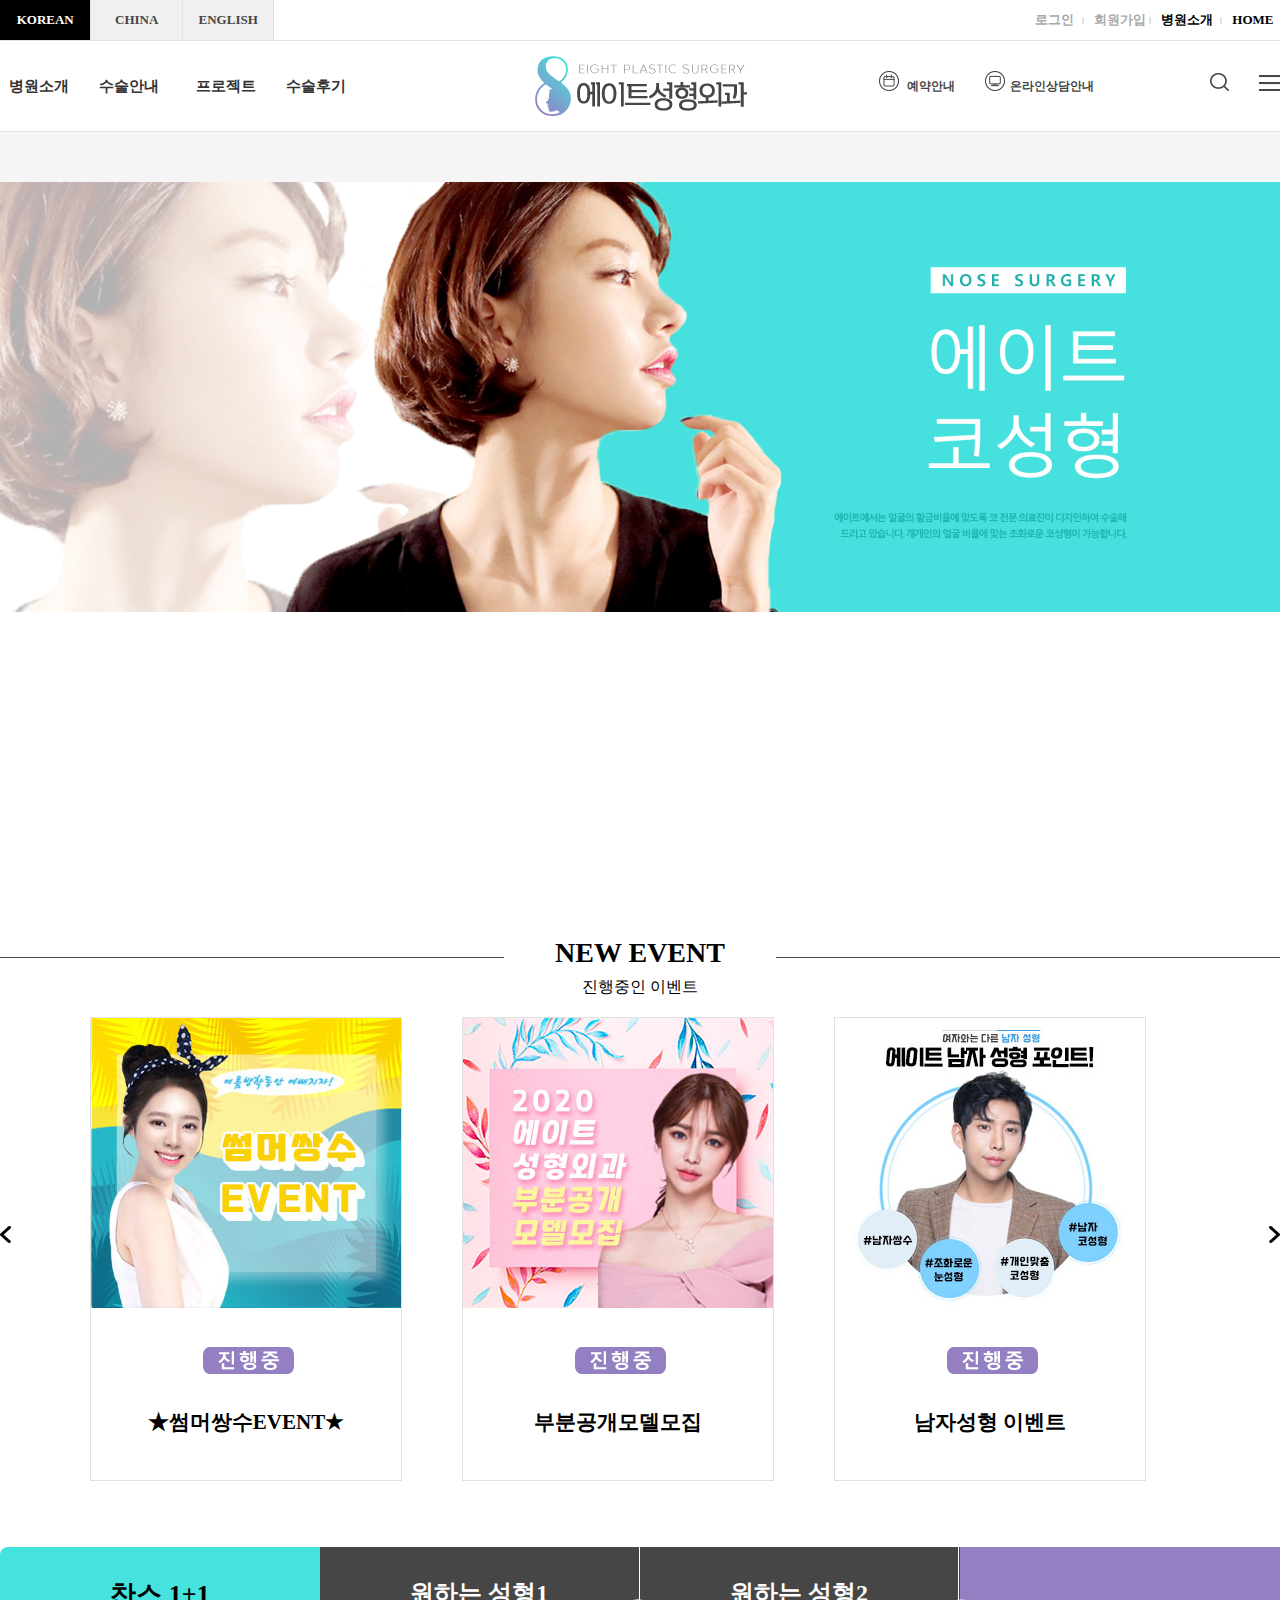
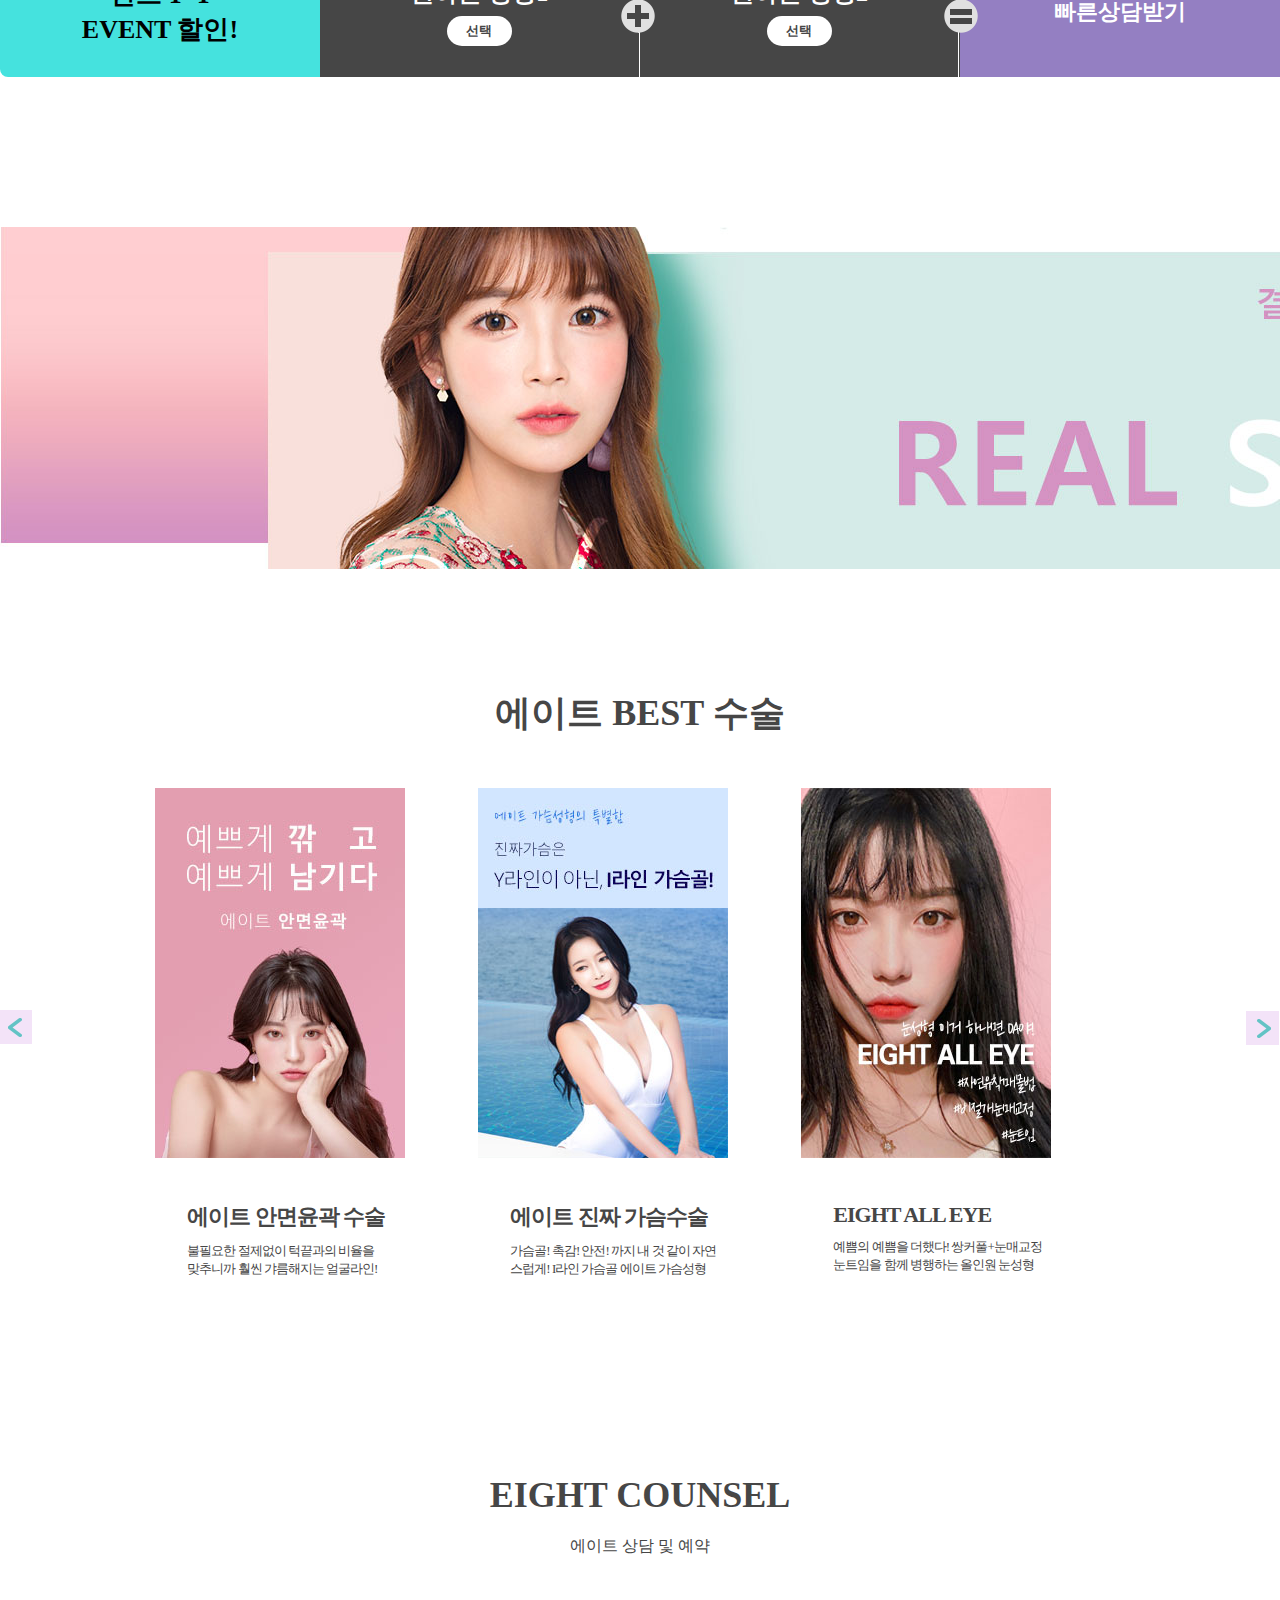
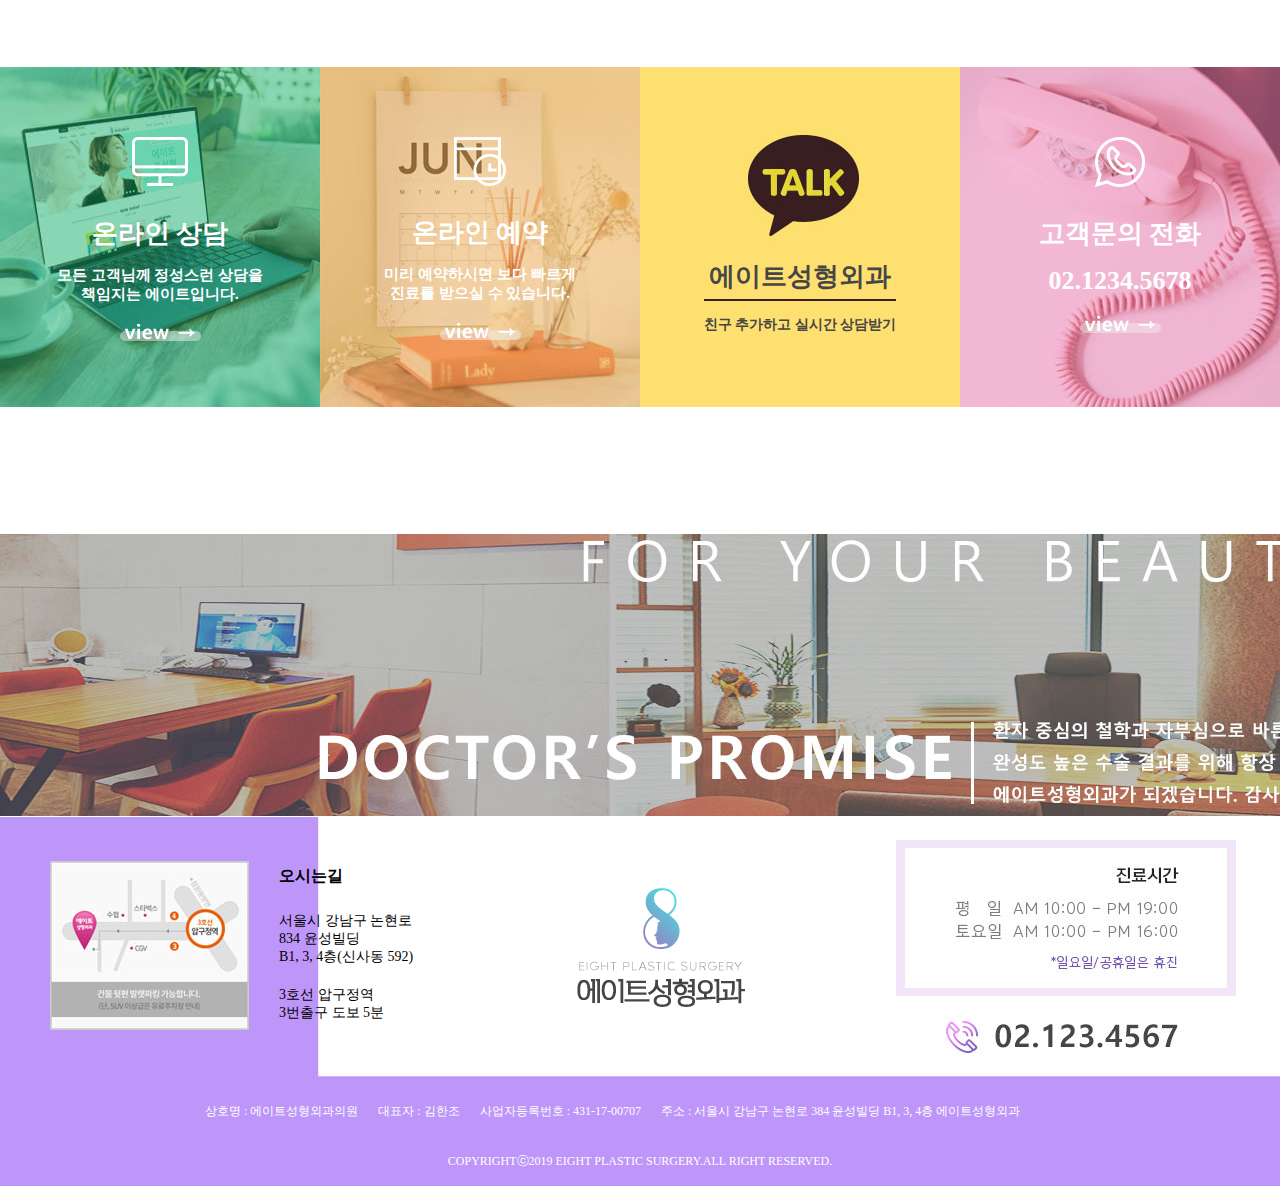
<file: index.html>
<!DOCTYPE html>
<html lang="en">
<head>
    <meta charset="UTF-8">
    <meta name="viewport" content="width=device-width, initial-scale=1.0">
    <title>에이트성형외과</title>
    <link href="css/style.css" type="text/css" rel="stylesheet">
    <script src="javascript/jquery-1.12.3.js" type="text/javascript"></script>

</head>
<body>
   <div id="warp">
       <header id="header">
            <div class="top_h">
                <div class="inner">
                    <ul class="s_menu">
                        <li><a class="no1" href="#">KOREAN</a></li>
                        <li><a href="#">CHINA</a></li>
                        <li><a href="#">ENGLISH</a></li>
                        <!-- :after으로 clear:both-->
                    </ul>
                    <ul class="s_menu2">
                        <select>
                            <option>KOREAN</option>
                            <option>CHINA</option>
                            <option>ENGLISH</option>
                        </select>
                    </ul>
                    <ul class="util">
                        <li>로그인</li>
                        <li>회원가입</li>
                        <li>병원소개</li>
                        <li>HOME</li>
                        <!-- :after으로 clear:both-->
                    </ul>
                    <ul class="util_2">
                        <li><a href="#">MY PAGE</a></li>
                    </ul>
                    <!-- :after으로 clear:both-->
                </div>
            </div>
            <div class="bottom_h">
                <div class="inner">
                    <ul class="menu">
                        <li>
                           <a href="sub.html">병원소개</a>
                            <div class="submenu">
                                <ul class="m1">
                                    <li><a href="#">병원소개</a></li>
                                </ul>
                            </div>
                        </li>
                        <li><a href="#">수술안내</a>
                            <div class="submenu">
                                <ul class="m2">
                                    <li><a href="#">눈성형</a></li>
                                    <li><a href="#">코성형</a></li>
                                    <li><a href="#">가슴성형</a></li>
                                    <li><a href="#">안면윤곽</a></li>
                                    <li><a href="#">바디라인</a></li>
                                    <li><a href="#">쁘띠성형</a></li>
                                </ul>
                            </div>
                        </li>
                        <li><a href="#">프로젝트</a>
                            <div class="submenu">
                                <ul class="m3">
                                    <li><a href="#">이벤트</a></li>
                                    <li><a href="#">프로젝트</a></li>
                                </ul>
                            </div>
                        </li>
                        <li><a href="#">수술후기</a>
                            <div class="submenu">
                                <ul class="m4">
                                    <li><a href="#">Reviwe</a></li>
                                    <li><a href="#">수술후기</a></li>
                                </ul>
                            </div>
                        </li>
                        <!-- :after으로 clear:both-->
                    </ul>
                    
                    <div class="menu_list">
                       <img src="images/sub_icon04.png" alt="메뉴목록">
                    </div>
                    <div class="logo">
                       <a href="index.html"> <img src="images/logo_1.png" alt="로고"></a>
                    </div>
                    <div class="sub_m">
                        <ul class="side">
                            <li><i><img src="images/sub_icon01.png" alt="예약안내"></i>
                                예약안내</li>
                            <li><i><img src="images/sub_icon02.png" alt="상담안내"></i>온라인상담안내</li>
                        </ul>
                        <div class="search">
                            <img src="images/sub_icon03.png" alt="검색">
                        </div>
                        <div class="m_menu">
                            <img src="images/sub_icon04.png" alt="메뉴">
                        </div>
                        <!-- :after으로 clear:both-->
                    </div>
                </div>
            </div>
        </header>
        
        <div class="m_inner">
            <!--<span>병원소개</span>-->
        </div>
        
        <article id="main_img">
            <img src="images/mainimg_1.jpg" alt="">
            <img src="images/mainimg_2.jpg" alt="">
            <img src="images/mainimg_3.jpg" alt="">
        </article>
        
        <main id="contenes">
            <section class="event">
                <h1 class="hidden">새로운이벤트</h1>
                
                <div class="event_t">
                    <h2>NEW EVENT</h2>
                    <p>진행중인 이벤트</p>
               <!-- :before으로 position:absolute으로-->
                </div>
                
                <div class="event_s">
                    <div class="btn_l">
                        <a href="#"><img src="images/left_btn.png" alt="왼쪽이전"></a>
                    </div>
                    <div class="event_l">
                        <div class="slide">
                            <a href="#"><img src="images/event_01.jpg" alt="1번"></a>
                            <i><img src="images/icon_ing.png" alt="진행중"></i>
                            <h4>★썸머쌍수EVENT★</h4>
                        </div>
                        <div class="slide">
                            <a href="#"><img src="images/event_02.jpg" alt="2번"></a>
                            <i><img src="images/icon_ing.png" alt="진행중"></i>
                            <h4>부분공개모델모집</h4>
                        </div>
                        <div class="slide">
                            <a href="#"><img src="images/event_03.jpg" alt="3번"></a>
                            <i><img src="images/icon_ing.png" alt="진행중"></i>
                            <h4>남자성형 이벤트</h4>
                        </div>
                    </div>
                    <div class="btn_r">
                        <a href="#"><img src="images/right_btn.png" alt="오른쪽다음"></a>
                    </div>
                </div>
                
                <div class="event_b">
                    <div class="box1"><p class="window_p">찬스 1+1<br>EVENT 할인!</p>
                    <p class="mobile_p">찬스 1+1 EVENT 할인!</p></div>
                    <div class="box2">
                       <dl>
                           <dt>원하는 성형1</dt>
                           <dd>
                              <div class="btn">선택</div>
                           </dd>
                       </dl>
                       <i class="plus">
                           <img src="images/icon_plus.png" alt="플러스">
                       </i>
                       <dl class="lastchild">
                           <dt>원하는 성형2</dt>
                           <dd>
                               <div class="btn_2">선택</div>
                           </dd>
                       </dl>
                       <i class="sum">
                           <img src="images/icon_same.png" alt="=">
                       </i>
                    </div>
                    <div class="box_btn">빠른상담받기</div>
                </div>
            </section>
            
            <section class="banner">
                <h1 class="hidden">배너</h1>
            </section>
            
            <section class="best">
                <h1 class="hidden">인기수술</h1>
                
                <h2>에이트 BEST 수술</h2>
                
                <div class="best_l">
                    <div class="btn_l">
                        <a href="#"><img src="images/btn_left.png" alt="이전"></a>
                    </div>
                    <div class="best_s">
                        <div class="slide">
                            <a href="#"><img src="images/best_01.jpg" alt="1번"></a>
                            <h4>에이트 안면윤곽 수술</h4>
                            <p>불필요한 절제없이 턱끝과의 비율을<br>
                            맞추니까 훨씬 갸름해지는 얼굴라인!</p>
                        </div>
                        <div class="slide">
                            <a href="#"><img src="images/best_02.jpg" alt="2번"></a>
                            <h4>에이트 진짜 가슴수술</h4>
                            <p>가슴골! 촉감! 안전! 까지 내 것 같이 자연<br>
                            스럽게! I라인 가슴골 에이트 가슴성형</p>
                        </div>
                        <div class="slide">
                            <a href="#"><img src="images/best_03.jpg" alt="3번"></a>
                            <h4>EIGHT ALL EYE</h4>
                            <p>예쁨의 예쁨을 더했다! 쌍커풀+눈매교정<br>
                            눈트임을 함께 병행하는 올인원 눈성형</p>
                        </div>
                    </div>
                    <div class="btn_r">
                        <a href="#"><img src="images/btn_right.png" alt="다음"></a>
                    </div>
                </div>
            </section>
            
            <section class="counsel">
                <h1 class="hidden">상담및예약</h1>
                
                <h2>EIGHT COUNSEL</h2>
                <p>에이트 상담 및 예약</p>
                <div class="list">
                    <div class="list_1">
                        <i class="icon"><img src="images/f_icon1.png" alt="온라인상담"></i>
                        <h4>온라인 상담</h4>
                        <p>모든 고객님께 정성스런 상담을<br>책임지는 에이트입니다.</p>
                        <i class="viwe"><a href="#"><img src="images/f_icon2.png" alt="viwe"></a></i>
                    </div>
                    <div class="list_2">
                        <i class="icon"><img src="images/f_icon3.png" alt="온라인예약"></i>
                        <h4>온라인 예약</h4>
                        <p>미리 예약하시면 보다 빠르게<br>진료를 받으실 수 있습니다.</p>
                        <i class="viwe"><a href="#"><img src="images/f_icon2.png" alt="viwe"></a></i>
                    </div>
                    <div class="list_3">
                        <h4><a href="#">에이트성형외과</a></h4>
                        <div class="line"></div>
                        <p><a href="#">친구 추가하고 실시간 상담받기</a></p>
                    </div>
                    <div class="list_4">
                        <i class="icon"><img src="images/f_icon4.png" alt="문의전화"></i>
                        <h4>고객문의 전화</h4>
                        <p>02.1234.5678</p>
                        <i class="viwe"><a href="#"><img src="images/f_icon2.png" alt="viwe"></a></i>
                    </div>
                </div> 
            </section>
            
            <section class="promise">
                <h1 class="hidden">병원소개배너</h1>
            </section>
        </main>
        
        <footer id="footer">
            <div class="f_inner">
                <div class="footer_l">
                    <img src="images/f_nav.jpg" alt="지도">
                    <ul>
                        <li class="no1">오시는길</li>
                        <li class="no2">서울시 강남구 논현로<br>834 윤성빌딩
                        <br>B1, 3, 4층(신사동 592)</li>
                        <li class="no3">3호선 압구정역<br>3번출구 도보 5분</li>
                    </ul>
                </div>
                <div class="footer_c">
                    <a href="index.html"><img src="images/f_logo.png" alt="로고"></a>
                </div>
                <div class="footer_r">
                    <img src="images/time.jpg" alt="진료시간">
                </div>
            </div>
            <div class="f_bottom">
                <ul class="text_1">
                    <li>상호명 : 에이트성형외과의원</li>
                    <li>대표자 : 김한조</li>
                    <li>사업자등록번호 : 431-17-00707</li>
                    <li>주소 : 서울시 강남구 논현로 384 윤성빌딩 B1, 3, 4층 에이트성형외과</li>
                </ul>
                <ul class="text_2">
                    <li>COPYRIGHTⓒ2019 EIGHT PLASTIC SURGERY.ALL RIGHT RESERVED.</li>
                </ul>
            </div>
        </footer>
        <script>
            var imgs = 2;
            var now = 0;

            jQuery(document).ready(function() {

                start();

                function start() {
                    $("#main_img>img").eq(0).siblings().css({
                        "margin-left": "-2000px"
                    });
                    setInterval(function() {
                        slide();
                    }, 2000);
                }

                function slide() {
                    now = now == imgs ? 0 : now += 1;
                    $("#main_img>img").eq(now - 1).css({
                        "margin-left": "-2000px"
                    });
                    $("#main_img>img").eq(now).css({
                        "margin-left": "0px"
                    });
                }


            });
        </script>
   </div>
    
</body>
</html>
</file>
<file: css/style.css>
/*공통*/
*{margin: 0; padding: 0;}
ul{list-style: none}
.inner{width: 1280px; margin: 0 auto}
.hidden{position: absolute; width: 1px; height: 1px; overflow: hidden}
a{text-decoration: none; color: #464646} 

/*헤더상단*/
.top_h{width: 100%; height: 40px; line-height: 40px; text-align: center;
border-bottom: 1px solid #e1e1e1; font-size: 13px}
.top_h>.inner:after{display: inline-block; content: ""; clear: both}

.s_menu{width: 275px; float: left; color: #000; font-weight: bold}
.s_menu2{display: none}
.s_menu>li{float: left; width: 32.9%; background-color: #f0f0f0;
border-right: 1px solid #e1e1e1}
.s_menu>li>.no1{color: #fff}
.s_menu:after{display: inline-block; content: ""; clear: both}
.s_menu>li:nth-child(1){background-color: #000; color: #fff}

.util{width: 265px; float: right}
.util>li{width: 25%; float: left}
.util:after{display: inline-block; content: ""; clear: both}
.util>li:before{display: inline-block; content: ""; width: 2px; height: 7px;
background-color: #e1e1e1; margin: 0 10px 0 0}
.util>li:nth-child(1):before{display: none}
.util>li:nth-child(1){width: 20%; padding-left: 5%}
.util>li:nth-child(1),.util>li:nth-child(2){font-weight: bold; color: #a9a9a9}
.util>li:nth-child(3),.util>li:nth-child(4){font-weight: bold; color: #000}

.util_2{display: none}

/*헤더아래*/
.bottom_h{width: 100%; height: 90px; line-height: 90px; text-align: center;
border-bottom: 1px solid #e1e1e1; position: relative; font-size: 15px;
font-weight: bold}
.bottom_h>.inner:after{display: inline-block; content: ""; clear: both}
.menu{width: 374px; float: left; color: #464646; position: relative}
.menu>li{float: left; width: 22%; padding: 0 2%}
.menu>li:after{display: inline-block; content: ""; clear: both}
.menu>li:nth-child(1){padding: 0}
.menu>li:nth-child(4){padding: 0}
.submenu {
            width: 1280px;
            position: absolute;
            top: 90px;
            /*바뀌는곳*/
            left: 0;
            height: 50px;
    line-height: 50px;
            opacity: 0;
            transition: all 0.5s
        }

        /*추가되는곳*/
        .submenu>ul {
            margin: 0 auto;
            transition: all 0.5s;
            position: absolute;
        }

        .m1 {
            width: 25%;
            padding: 0;
        }

        .m2 {
            width: 50%;
        }

        .m3 {left: 15%;
            width: 76%;
        }
        
        .m4 {left: 22%;
        }

        .submenu>ul>li {
            padding: 0 6px;
            transition: all 0.5s;
            float: left;
        }



        .menu>li:hover .submenu {
            opacity: 1;
            /*바뀌는곳*/
            z-index: 999
        }

  
.menu a{color: #333}








.menu_list{display: none}



.logo{position: absolute; width: 213px; left: 15%; right: 15%;
margin: 0 auto; top: 15%}

.sub_m{float: right}
.sub_m:after{display: inline-block; content: ""; clear: both}
.sub_m>.side{width: 301px; float: left; color: #464646; font-weight: bold;
font-size: 12px}
.sub_m>.side>li{float: left; padding-right: 30px}
.sub_m>.side>li>i{padding-right: 5px; vertical-align: middle;}
.sub_m>.search{float: left; padding: 0 30px;}
.sub_m>.m_menu{float: left}

/*메뉴클릭후창*/
.m_inner{width: 100%; height: 50px; background-color: #f5f5f5}
.m_inner>span{width: 1280px; line-height: 50px; font-weight: bold; color: #464646; margin: 0 auto; display: block; font-size: 13px}

/*메인이미지*/
#main_img{width: 100%; height: 645px;position: relative;
overflow: hidden;}
#main_img>img{width: 100%; position: absolute; transition: all 2s;}
#main_img2{display: none}

/*이벤트*/

.event{width: 1280px; margin: 110px auto 0}

.event_t{width: 100%; height: 80px; text-align: center; position: relative}
.event_t:before{content: ""; display: block; position: absolute;
width: 100%; height: 1px; background-color: #464646; top: 25%}
.event_t h2{position: absolute; width: 15%; background-color: #fff; 
left: 15%; right: 15%; margin: 0 auto; padding: 0 40px; font-size: 28px}
.event_t p{padding-top: 40px}

.event_s{width: 1280px; height: 465px; position: relative}
.event_s>.btn_l{position: absolute; left: 0; top: 45%}
.event_s>.btn_r{position: absolute; right: 0; top: 45%}
.event_s>.event_l{position: absolute; width: 1100px; left: 0%; right: 0%;
margin: 0 auto}
.event_s>.event_l>.slide{float: left; width: 310px; height: 462px;
margin-right: 60px; border: 1px solid #e1e1e1}
.event_s>.event_l>.slide:last-child{margin-right: 0}
.event_s>.event_l>.slide>img{border-bottom: 1px solid #e1e1e1}
.event_s>.event_l:after{content: ""; display: inline-block; clear: both}
.event_s>.event_l>.slide>i>img{margin-top: 35px; margin-left: 36%}
.event_s>.event_l>.slide>h4{margin-top: 30px; text-align: center;
font-size: 21px}

.event_b{width: 100%; height: 130px; margin-top: 65px; text-align: center}
.event_b>.box1{float: left; width: 25%; height: 130px; float: left;
background-color: #45e2de; border-radius: 8px 0 0 8px;}
.event_b>.box1>.window_p{font-size: 26px; font-weight: bold; padding-top: 30px}
.event_b>.box1>.mobile_p{display: none}
.event_b:after{content: ""; display: inline-block; clear: both}
.event_b>.box2{width: 50%; height: 130px; float: left;
background-color: #464646; position: relative}
.event_b>.box2>.plus, .sum{position: absolute}
.event_b>.box2>.plus{top: 40%; left: 47%}
.event_b>.box2>.sum{top: 40%; right: -3%}
.event_b>.box2>dl{width: 49.8%; height: 105px; float: left; padding-top: 30px; border-right: 1px solid #fff}
.event_b>.box2>dl.lastchild:last-child{border-right: none}
.event_b>.box2>dl>dt{font-size: 24px; font-weight: bold; color: #fff}
.event_b>.box2>dl>dd{margin-top: 7px; font-size: 11px; color: #464646}
.btn, .btn_2{width: 65px; height: 30px; line-height: 30px; margin: 0 auto;
background-color: #fff; border-radius: 50px; font-size: 13px;
font-weight: bold}
.event_b>.box_btn{width: 25%; height: 130px; line-height: 130px;
float: right; background-color: #947fc2; color: #fff; font-weight: bold;
font-size: 22px}

/*배너*/
.banner{width: 100%; height: 342px; background-image: url(../images/banner.jpg); background-size: cover; margin-top: 150px}

/*인기수술*/
.best{width: 100%; height: 850px}
.best>h2{text-align: center; font-size: 36px; font-weight: bold;
color: #464646; padding-top: 120px}
.best>.best_l{width: 1280px; height: 494px; margin: 0 auto; color: #464646;
margin-top: 50px; position: relative}
.best>.best_l>.btn_l{position: absolute; top: 45%; left: 0}
.best>.best_l>.btn_r{position: absolute; top: 45%; right: 0}
.best>.best_l>.best_s{width: 970px; position: absolute; left: 10%;
right: 10%; margin: 0 auto}
.best>.best_l>.best_s:after{content: ""; display: inline-block; clear: both}
.best>.best_l>.best_s>.slide{width: 33.3%; float: left;
letter-spacing: -1px}
.best>.best_l>.best_s>.slide>img{width: 80%; margin: 0 10%}
.best>.best_l>.best_s>.slide>h4{font-size: 22px; font-weight: bold;
padding: 40px 10% 10px 10%}
.best>.best_l>.best_s>.slide>p{font-size: 13px; padding: 0 10%}

/*에이트상담및예약바로가기*/
.counsel{width: 100%; height: 510px; margin-top: 55px}
.counsel>h2{text-align: center; font-size: 36px; color: #464646}
.counsel>p{text-align: center; font-size: 16px; color: #464646; margin: 20px 0 110px}
.counsel>.list{width: 1280px; height: 340px; margin: 0 auto}
.counsel>.list>.list_1{float: left; width: 25%; height: 340px;
background-image: url(../images/f_img1.jpg); text-align: center}
.counsel>.list>.list_1>.icon{margin-top: 70px; display: inline-block}
.counsel>.list>.list_1>h4{font-size: 26px; padding-top: 25px; color: #fff}
.counsel>.list>.list_1>p{font-size: 15px; padding-top: 15px; color: #fff;
font-weight: bold; padding-bottom: 20px;}

.counsel>.list>.list_2{float: left; width: 25%; height: 340px;
background-image: url(../images/f_img2.jpg); text-align: center}
.counsel>.list>.list_2>.icon{margin-top: 70px; display: inline-block}
.counsel>.list>.list_2>h4{font-size: 26px; padding-top: 25px; color: #fff}
.counsel>.list>.list_2>p{font-size: 15px; padding-top: 15px; color: #fff;
font-weight: bold; padding-bottom: 20px;}

.counsel>.list>.list_3{float: left; width: 25%; height: 340px;
background-image: url(../images/f_img3.jpg); text-align: center}
.counsel>.list>.list_3>h4{font-size: 26px; padding-top: 60%;
color: #381e1f}
.counsel>.list>.list_3>.line{width: 60%; height: 2px; margin: 0 auto; background-color: #381e1f; margin-top: 5px}
.counsel>.list>.list_3>p{font-size: 14px; font-weight: bold; color: #381e1f; padding-top: 15px}

.counsel>.list>.list_4{float: left; width: 25%; height: 340px;
background-image: url(../images/f_img4.jpg); text-align: center}
.counsel>.list>.list_4>.icon{margin-top: 70px; display: inline-block}
.counsel>.list>.list_4>h4{font-size: 26px; padding-top: 25px; color: #fff}
.counsel>.list>.list_4>p{font-size: 26px; padding-top: 15px; color: #fff;
font-weight: bold; padding-bottom: 20px;}

/*병원소개배너*/
.promise{width: 100%; height: 282px; background-image: url(../images/banner_3.jpg); background-size: cover; margin-top: 150px}

/*하단센터*/
#footer{width: 100%; height: 370px; background-image: url(../images/f_img5.jpg); background-size: cover}

.f_inner{width: 1280px; height: 240px; margin: 0 auto; position: relative}
.f_inner>.footer_l{float: left}
.f_inner>.footer_l>img{padding: 45px 30px 0 50px}
.f_inner>.footer_l>ul{float: right; padding-top: 45px}
.f_inner>.footer_l>ul>.no1{font-size: 16px; font-weight: bold;
padding-bottom: 25px; padding-top: 5px}
.f_inner>.footer_l>ul>.no2{font-size: 14px; padding-bottom: 20px}
.f_inner>.footer_l>ul>.no3{font-size: 14px}
.f_inner>.footer_c{position: absolute; left: 45%; right: 45%; top: 30%}
.f_inner>.footer_r{position: absolute; left: 70%; right: 20%; top: 10%}

.f_bottom{height: 50px; line-height: 50px; font-size: 12px; text-align: center; color: #fff}
.f_bottom>.text_1{width: 870px; margin: 0 auto; }
.f_bottom>.text_1>li{float: left; padding-right: 20px; padding-top: 30px}
.f_bottom>.text_1:after{content: ""; display: inline-block; clear: both}
.f_bottom>.text_2{width: 500px; margin: 0 auto;}


@media (max-width:1279px){
    .inner{width: 100%} 
    .s_menu{display: none}
    .sub_m>.m_menu{display: none}
    .s_menu2{display: inline-block; float: left; width: 90px; height: 40px;
    background-color: #000; border: none}
    .s_menu2>select{background-color: #000; color: #fff; border: none}
    
    .menu{display: none}
    .menu_list{display: inline-block; float: left; width: 5%; margin-left: 20px; line-height: 110px}
    .menu_list>img{width: 100%}
    
    .util{display: none}
    .util_2{display: inline-block; float: right; width: 90px; height: 40px;
    background-color: #e1e1e1; font-weight: bold; color: #464646}
    
    .sub_m>.side{display: none}
    .sub_m>.search{line-height:100px; padding: 0 15px}
    .sub_m>.m_menu{line-height:100px; padding: 0 10px}
    
    .m_inner{display: none}
    
    #main_img{width: 100%; height: 0; background-image: url(../images/mainimg_1279.jpg); background-repeat: no-repeat;
    padding-top: calc(1320/1279*100%)}
    
    .event{width: 100%}
    .event_t{width: 95%; left: 0; right: 0; margin: 0 auto;}
    .event_t h2{width: 20%}
    .event_s{width: 90%; height: auto; left: 0; right: 0;
    margin: 0 auto}
    .event_s>.event_l{width: 50%; height: 0; padding-top: calc(180 / 310 * 100%); position: relative}
    .event_s>.event_l>.slide{position: absolute; top: 0;    margin: 0 auto;
    left: 0;
    right: 0;}
    .event_s>.event_l>.slide:nth-child(2){display: none}
    .event_s>.event_l>.slide:nth-child(3){display: none}
    .event_b{height: 300px}
    .event_b>.box1{width: 100%; height: 100px; float: none;
    border-radius: 0}
    .event_b>.box1>.window_p{display: none}
    .event_b>.box1>.mobile_p{display: inline-block; font-size: 26px; font-weight: bold; padding-top: 30px; text-align: center}
    .event_b>.box2{width: 100%; height: 100px; float: none; position: relative}
    .event_b>.box2>.plus{top: 35%; left: 48%; right: 48%; margin: 0 auto}
    .event_b>.box_btn{width: 100%; height: 100px; float: none;
    border-radius: 0; text-align: center; line-height: 100px}
    .event_b>.box2>dl{width: 49.8%; height: 90%; border-right: 1px solid #fff;    padding-top: 8px;}
    .event_b>.box2>dl.lastchild{border-right: none}
    .event_b>.box2>.sum{display: none}
    
    .banner{width: 100%; height: 0; background-image: url(../images/REAL-STORY.jpg); padding-top: calc(344 / 1279 * 100%); background-size: cover; margin-top: 0px}
    
}

@media (max-width:768px) {}
</file>
